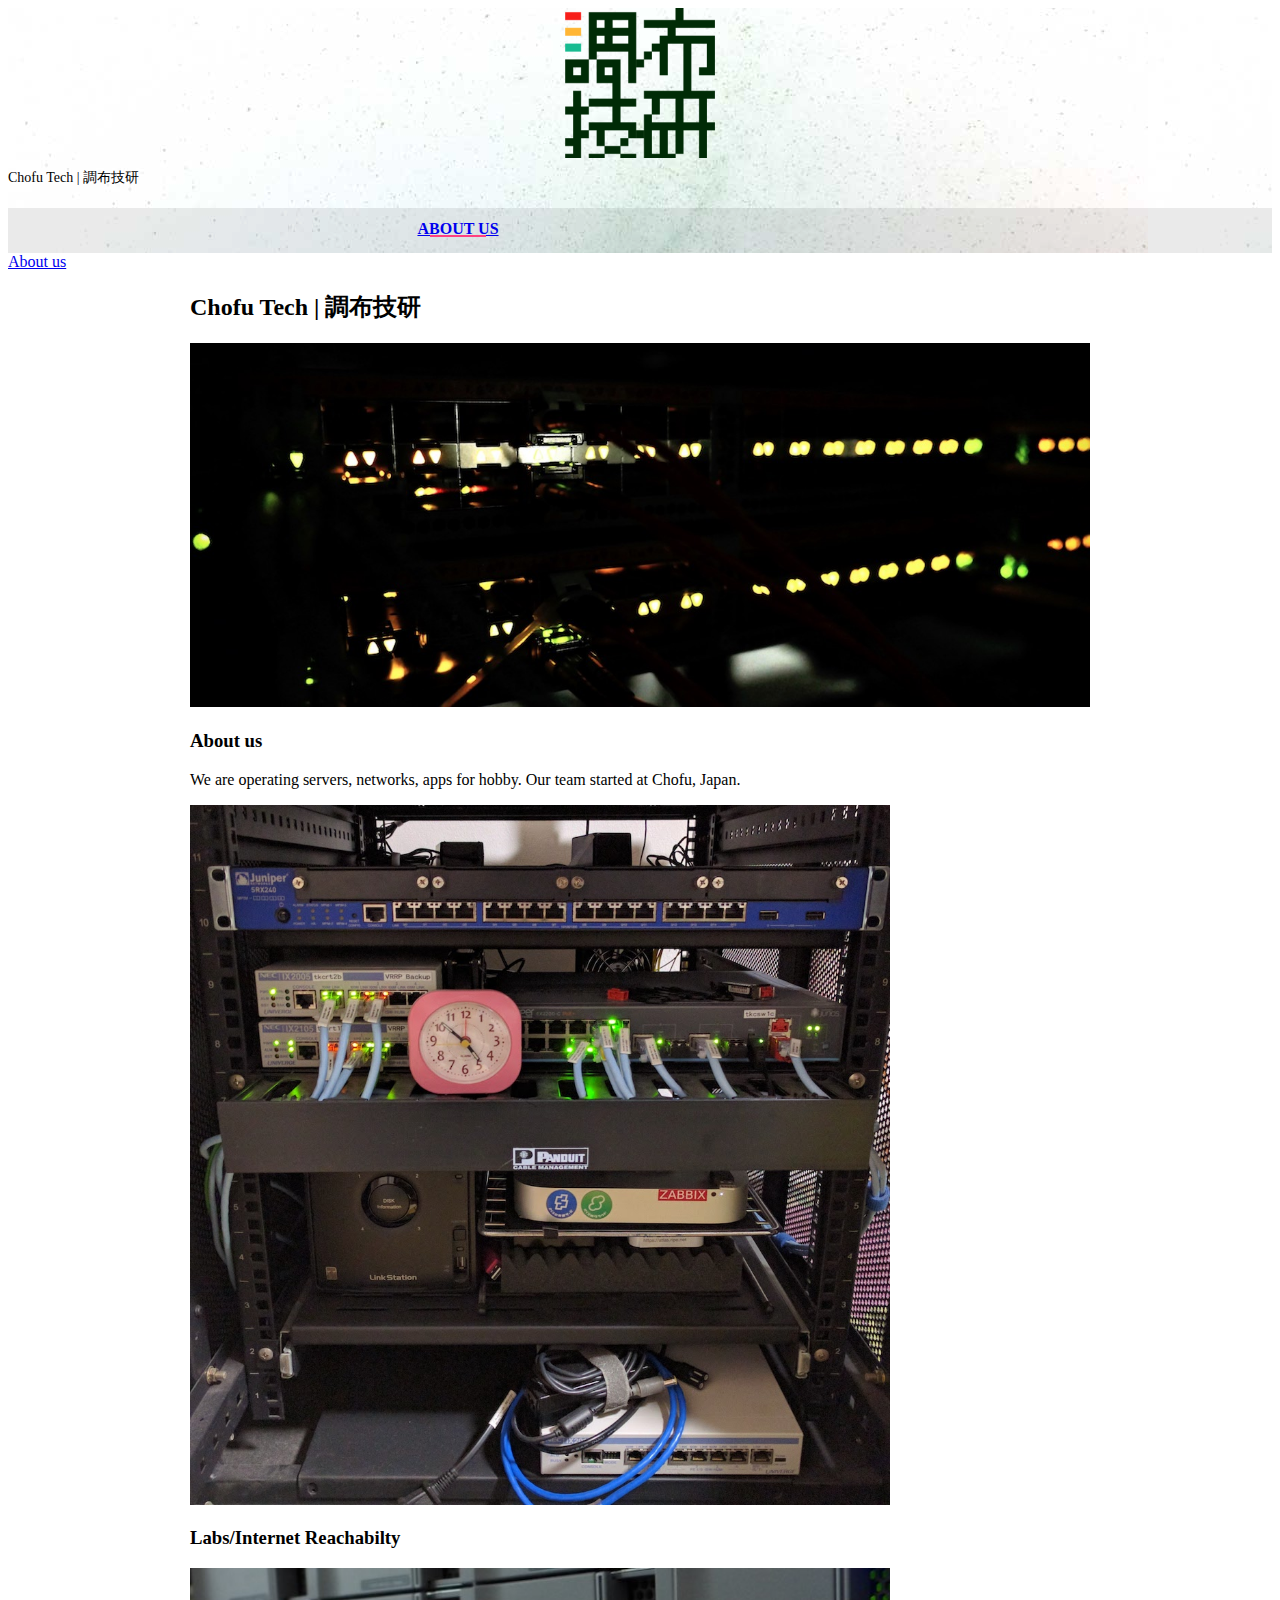
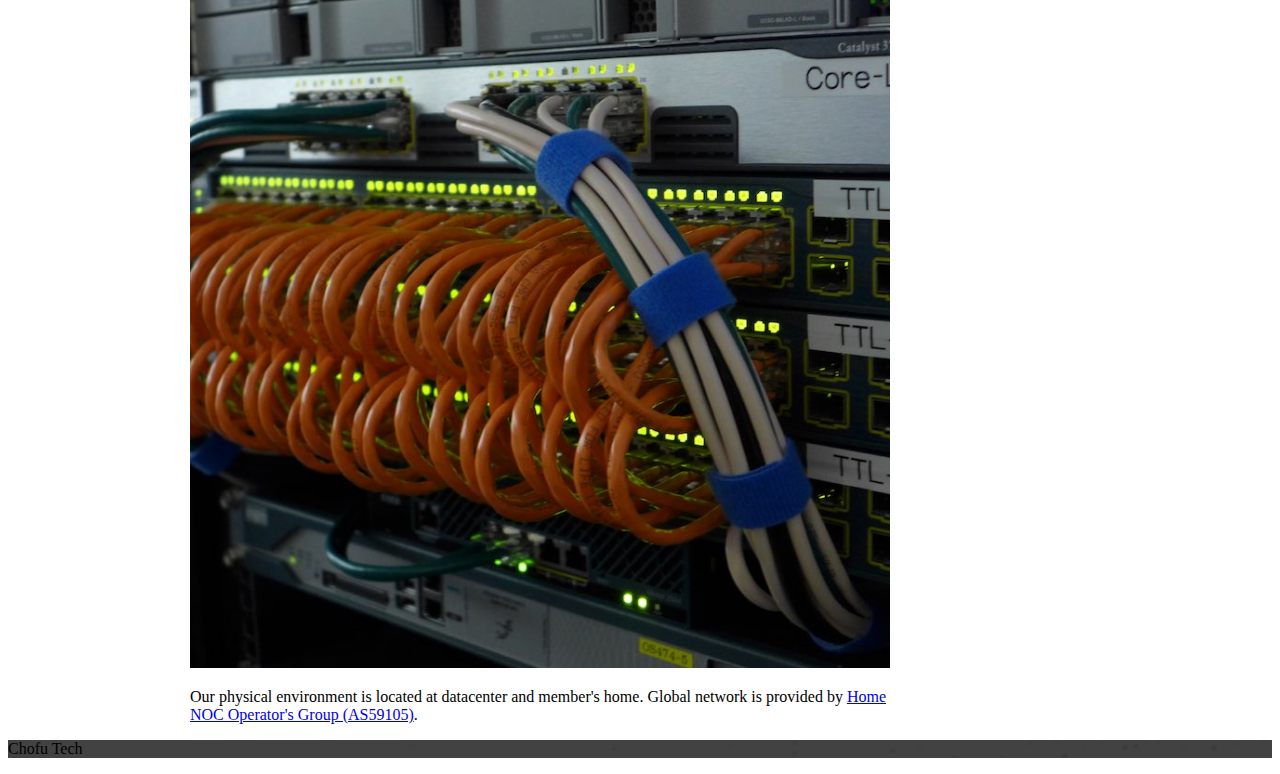
<file: old/index.html>
<!doctype html>
<!--
  Material Design Lite
  Copyright 2015 Google Inc. All rights reserved.

  Licensed under the Apache License, Version 2.0 (the "License");
  you may not use this file except in compliance with the License.
  You may obtain a copy of the License at

      https://www.apache.org/licenses/LICENSE-2.0

  Unless required by applicable law or agreed to in writing, software
  distributed under the License is distributed on an "AS IS" BASIS,
  WITHOUT WARRANTIES OR CONDITIONS OF ANY KIND, either express or implied.
  See the License for the specific language governing permissions and
  limitations under the License
-->
<html lang="en">

<head>
    <meta charset="utf-8">
    <meta http-equiv="X-UA-Compatible" content="IE=edge">
    <meta name="description" content="Chofu Tech website">
    <meta name="viewport" content="width=device-width, initial-scale=1.0, minimum-scale=1.0">
    <title>Chofu Tech | 調布技研</title>
    <link rel="stylesheet" href="https://fonts.googleapis.com/css?family=Roboto:regular,bold,italic,thin,light,bolditalic,black,medium&amp;lang=en">
    <link rel="stylesheet" href="https://code.getmdl.io/1.3.0/material.grey-pink.min.css" />
    <link rel="stylesheet" href="styles.css" />
    <link rel="stylesheet" href="https://fonts.googleapis.com/icon?family=Material+Icons">
</head>

<body>
    <div class="mdl-layout mdl-js-layout mdl-layout--fixed-header">
        <header class="mdl-layout__header mdl-layout__header--waterfall portfolio-header">
            <div class="mdl-layout__header-row portfolio-logo-row">
                <span class="mdl-layout__title">
                    <div class="portfolio-logo"></div>
                    <span class="mdl-layout__title">Chofu Tech | 調布技研</span>
                </span>
            </div>
            <div class="mdl-layout__header-row portfolio-navigation-row mdl-layout--large-screen-only">
                <nav class="mdl-navigation mdl-typography--body-1-force-preferred-font">
                    <a class="mdl-navigation__link is-active" href="index.html">About us</a>
                </nav>
            </div>
        </header>
        <div class="mdl-layout__drawer mdl-layout--small-screen-only">
            <nav class="mdl-navigation mdl-typography--body-1-force-preferred-font">
                <a class="mdl-navigation__link is-active" href="index.html">About us</a>
            </nav>
        </div>
        <main class="mdl-layout__content">
            <div class="mdl-grid portfolio-max-width">
                <div class="mdl-cell mdl-cell--12-col mdl-card mdl-shadow--4dp">
                    <div class="mdl-card__title">
                        <h2 class="mdl-card__title-text">Chofu Tech | 調布技研</h2>
                    </div>
                    <div class="mdl-card__media">
                        <img class="article-image" src=" images/about-header.jpg" border="0" alt="">
                    </div>
                    <div class="mdl-grid portfolio-copy">
                        <h3 class="mdl-cell mdl-cell--12-col mdl-typography--headline">About us</h3>
                        <div class="mdl-cell mdl-cell--6-col mdl-card__supporting-text no-padding">
                            <p>
                                We are operating servers, networks, apps for hobby. Our team started at Chofu, Japan.
                            </p>
                        </div>
                        <div class="mdl-cell mdl-cell--6-col">
                            <img class="article-image" src=" images/chofu-home.jpg" border="0" alt="">
                        </div>
                        <h3 class="mdl-cell mdl-cell--12-col mdl-typography--headline">Labs/Internet Reachabilty</h3>
                        <div class="mdl-cell mdl-cell--6-col">
                            <img class="article-image" src=" images/switches.jpg" border="0" alt="">
                        </div>
                        <div class="mdl-cell mdl-cell--6-col mdl-card__supporting-text no-padding ">
                            <p>
			        Our physical environment is located at datacenter and member's home. Global network is provided by <a href="https://www.homenoc.ad.jp/"> Home NOC Operator's Group (AS59105)</a>.
                            </p>
                        </div>
                    </div>
                </div>
            </div>
            <footer class="mdl-mini-footer">
                <div class="mdl-mini-footer__left-section">
                    <div class="mdl-logo">Chofu Tech</div>
                </div>
                <div class="mdl-mini-footer__right-section">
                    <ul class="mdl-mini-footer__link-list">
                    </ul>
                </div>
            </footer>
        </main>
    </div>
    <script src="https://code.getmdl.io/1.3.0/material.min.js"></script>
</body>

</html>
</file>
<file: old/styles.css>
.portfolio-header {
  position: relative;
  background-image: url(images/header-bg.jpg);
}

.portfolio-header .mdl-layout__header-row {
  padding: 0;
  -webkit-justify-content: center;
      -ms-flex-pack: center;
          justify-content: center;
}

.mdl-layout__title {
  font-size: 14px;
  text-align: center;
  font-weight: 300;
}

.is-compact .mdl-layout__title span {
  display: none;
}

.portfolio-logo-row {
  min-height: 200px;
}

.is-compact .portfolio-logo-row {
  min-height: auto;
}

.portfolio-logo {
  background: url(images/logo.png) 50% no-repeat;
  background-size: cover;
  height: 150px;
  width: 150px;
  margin: auto auto 10px;
}

.is-compact .portfolio-logo {
  height: 50px;
  width: 50px;
  margin-top: 7px;
}

.portfolio-navigation-row {
  background-color: rgba(0, 0, 0, 0.08);
  text-transform: uppercase;
  height: 45px;
}

.portfolio-navigation-row  .mdl-navigation {
  text-align: center;
  max-width: 900px;
  width: 100%;
}

.portfolio-navigation-row .mdl-navigation__link {
  -webkit-flex: 1;
      -ms-flex: 1;
          flex: 1;
  line-height: 42px;
}

.portfolio-header .mdl-layout__drawer-button {
    background-color: rgba(197, 197, 197, 0.44);
}

.portfolio-navigation-row .is-active {
  position: relative;
  font-weight: bold;
}

.portfolio-navigation-row .is-active:after {
  content: "";
  width: 70%;
  height: 2px;
  display: block;
  position: absolute;
  bottom: 0;
  left: 0;
  background-color: rgb(255,64,129);
  left: 15%;
}

.portfolio-card .mdl-card__title {
  padding-bottom: 0;
}

.portfolio-blog-card-full-bg {
  background: url(images/example-blog03.jpg) center / cover;
}

.portfolio-blog-card-event-bg {
  background: url(images/example-blog05.jpg) center / cover;
}

.portfolio-blog-card-strip-bg {
  background: url(images/example-blog06.jpg) center / cover;
}

.portfolio-blog-card-compact .mdl-card__title {
  padding-bottom: 0;
}

.portfolio-blog-card-bg > .mdl-card__actions {
  height: 52px;
  padding: 16px;
  background: rgba(0, 0, 0, 0.2);
}

img.article-image {
  width: 100%;
  height: auto;
}

.portfolio-max-width {
  max-width: 900px;
  margin: auto;
}

.portfolio-copy {
  max-width: 700px;
}

.no-padding {
  padding: 0;
}

.no-left-padding{
  padding-left: 0;
}

.no-bottom-padding {
  padding-bottom: 0;
}

.padding-top {
  padding: 10px 0 0;
}

.portfolio-share-btn {
  position: relative;
  float: right;
  top: -4px;
}

.demo-card-event > .mdl-card__actions {
    -webkit-align-items: center;
        -ms-flex-align: center;
            align-items: center;
    box-sizing: border-box;
    display: -webkit-flex;
    display: -ms-flexbox;
    display: flex;
}

.portfolio-contact .mdl-textfield {
  width: 100%;
}

.portfolio-contact form {
  max-width: 550px;
  margin: auto;
}

footer {
  background-image: url(images/footer-background.png);
  background-size: cover;
}
</file>
